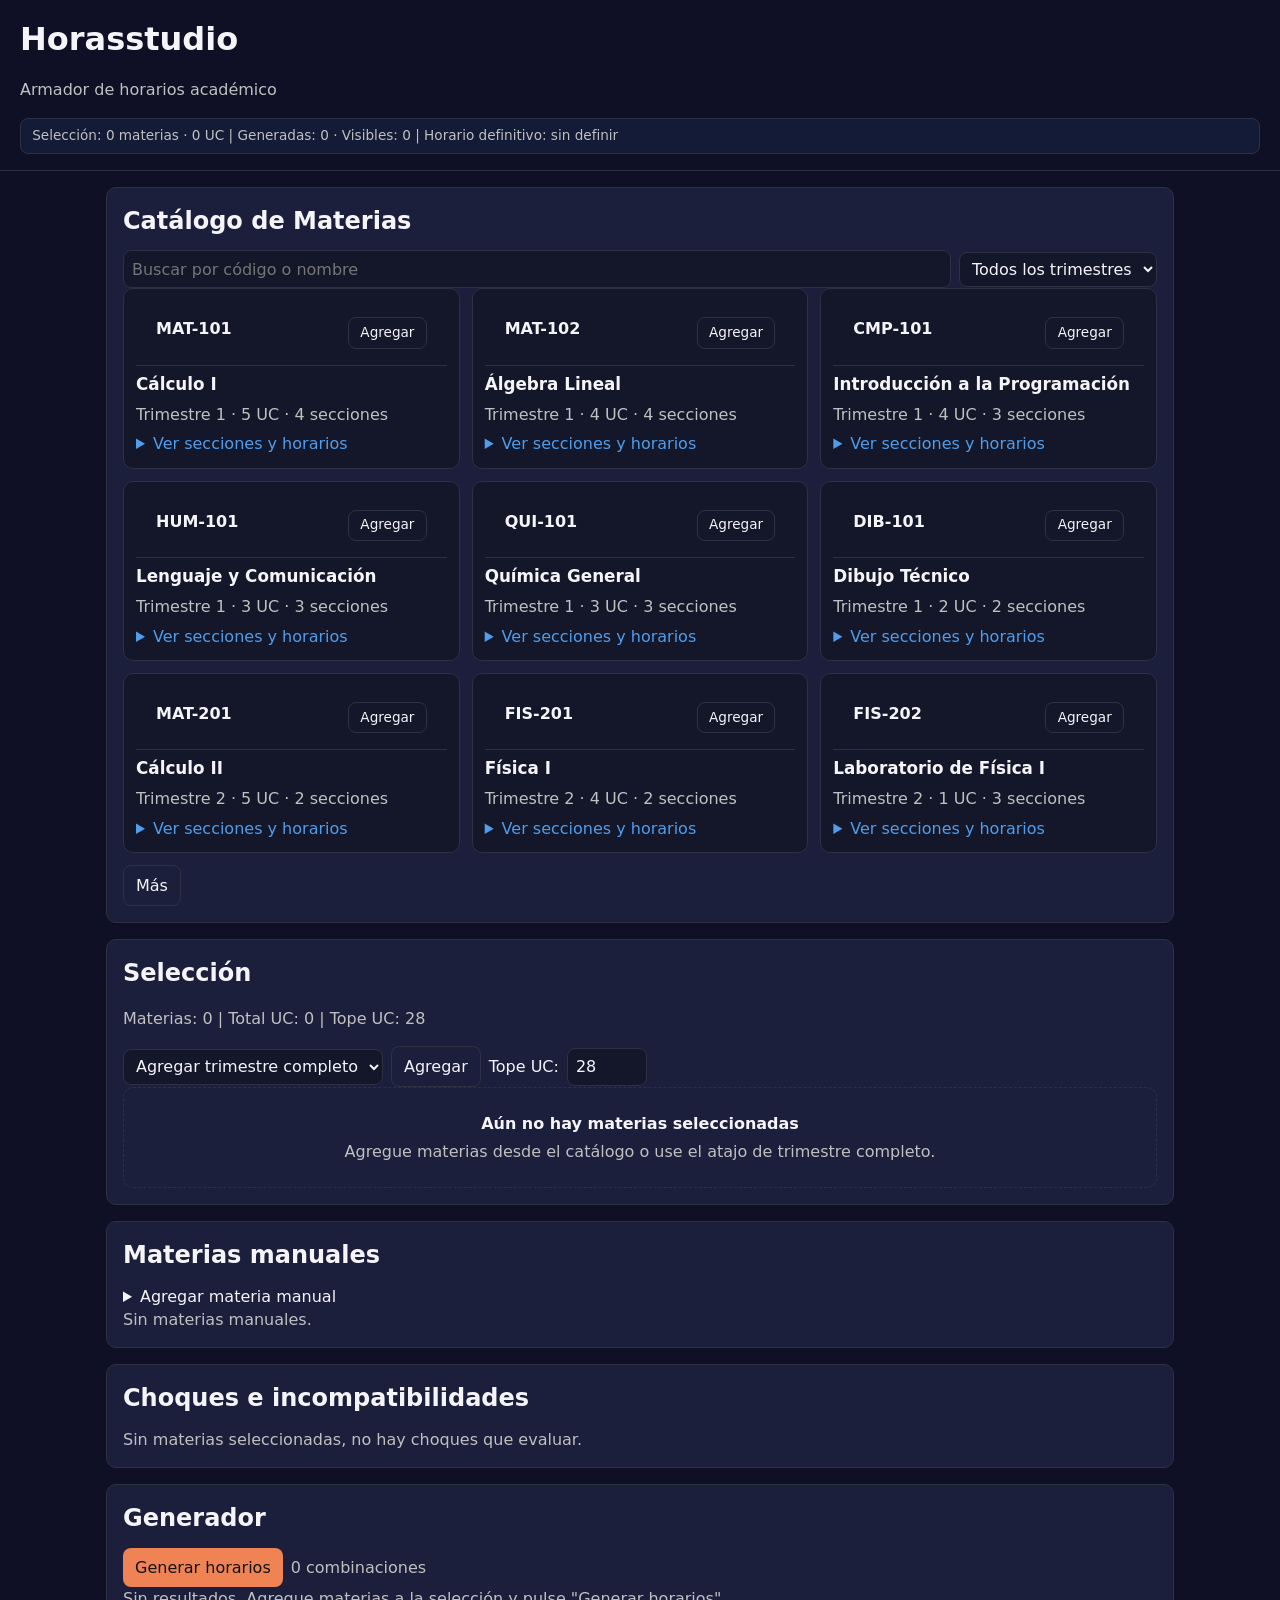
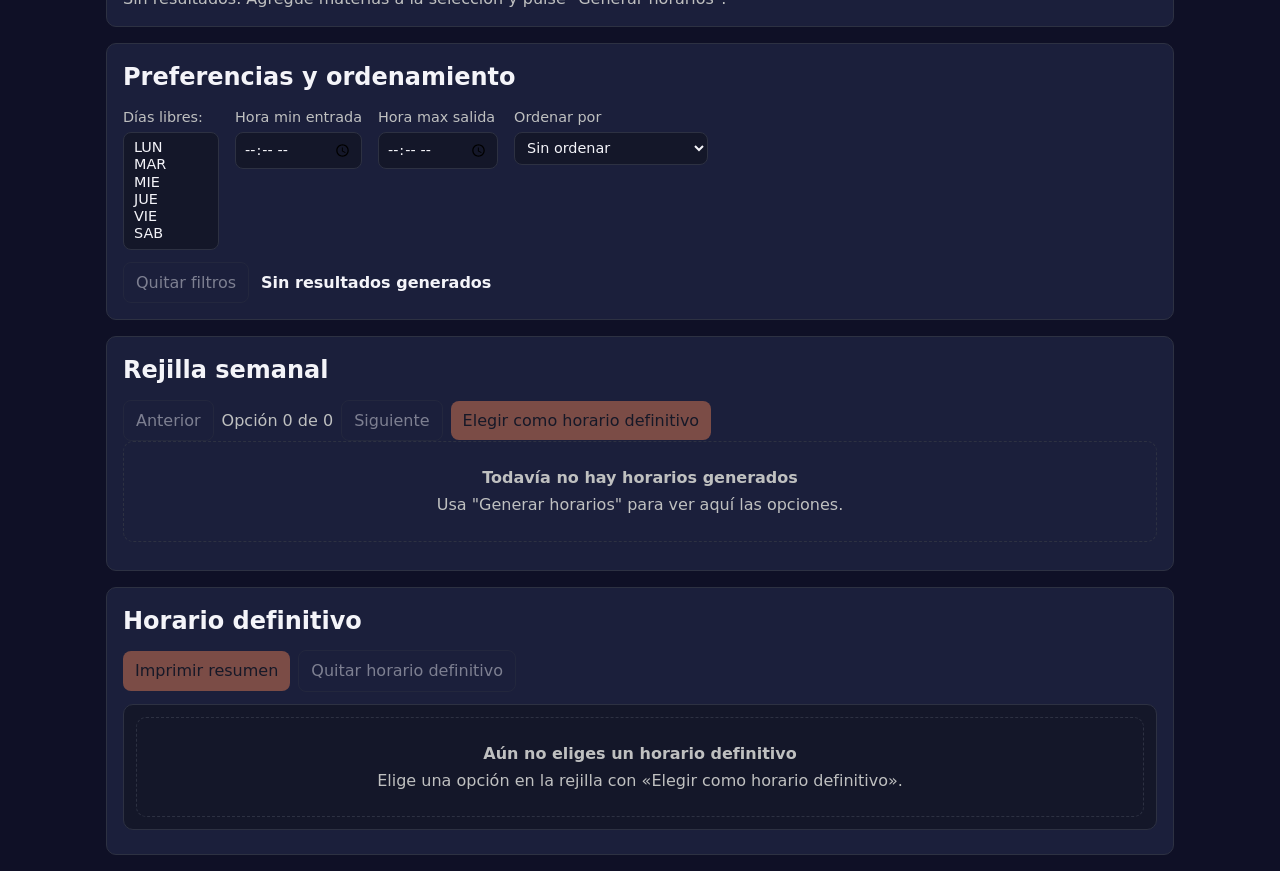
<file: index.html>
<!DOCTYPE html>
<html lang="es">
<head>
  <meta charset="UTF-8">
  <meta name="viewport" content="width=device-width, initial-scale=1.0">
  <title>Horasstudio - Armador de Horarios</title>
  <meta name="description" content="Armador de horarios académicos: elige materias, genera combinaciones sin choques, ordénalas y guarda tu horario definitivo.">
  <link rel="stylesheet" href="css/tokens.css">
  <link rel="stylesheet" href="css/styles.css">
  <link rel="stylesheet" href="css/print.css" media="print">
</head>
<body>
  <noscript>
    <p class="muted">Horasstudio necesita JavaScript para funcionar. Actívalo en tu navegador y recarga la página.</p>
  </noscript>
  <header>
    <h1>Horasstudio</h1>
    <p class="muted">Armador de horarios académico</p>
  </header>
  <main>
    <section id="sec-catalogo">
      <h2>Catálogo de Materias</h2>
      <div class="flex">
        <input id="busqueda" type="search" placeholder="Buscar por código o nombre" aria-label="Buscar materia por código o nombre">
        <select id="filtro-trimestre" aria-label="Filtrar catálogo por trimestre">
          <option value="">Todos los trimestres</option>
          <option value="1">Trimestre 1</option>
          <option value="2">Trimestre 2</option>
          <option value="3">Trimestre 3</option>
          <option value="4">Trimestre 4</option>
          <option value="5">Trimestre 5</option>
        </select>
      </div>
      <div id="catalogo-lista" class="grid"></div>
      <button id="btn-catalogo-mas" type="button" class="secondary" hidden>Más</button>
    </section>

    <section id="sec-seleccion">
      <h2>Selección</h2>
      <p class="muted">Materias: <span id="sel-cant">0</span> | Total UC: <span id="sel-uc">0</span> | Tope UC: <span id="sel-tope">28</span></p>
      <div class="flex">
        <select id="sel-trim-completo" aria-label="Trimestre para agregar completo">
          <option value="">Agregar trimestre completo</option>
          <option value="1">Trimestre 1</option>
          <option value="2">Trimestre 2</option>
          <option value="3">Trimestre 3</option>
          <option value="4">Trimestre 4</option>
          <option value="5">Trimestre 5</option>
        </select>
        <button id="btn-agregar-trim" class="secondary">Agregar</button>
        <label class="flex"><span>Tope UC:</span><input id="tope-uc" type="number" min="1" step="1"></label>
      </div>
      <div id="sel-lista" class="grid"></div>
      <div id="sel-msg" class="muted" role="status"></div>
    </section>

    <section id="sec-manuales">
      <h2>Materias manuales</h2>
      <details>
        <summary>Agregar materia manual</summary>
        <form id="form-manual" novalidate>
          <div class="grid" style="grid-template-columns: repeat(auto-fit,minmax(220px,1fr));">
            <label>Código<input name="codigo" required></label>
            <label>Nombre<input name="nombre" required></label>
            <label>Trimestre<select name="trimestre" required>
              <option value="">--</option><option value="1">1</option><option value="2">2</option><option value="3">3</option><option value="4">4</option><option value="5">5</option>
            </select></label>
            <label>UC<input name="uc" type="number" min="1" max="5" step="1" required></label>
          </div>
          <h3>Secciones</h3>
          <div id="form-secciones" class="grid"></div>
          <div class="flex">
            <button type="button" id="btn-add-seccion" class="secondary">Agregar sección</button>
            <button type="submit">Guardar materia manual</button>
            <span id="form-manual-msg" class="muted" role="status"></span>
          </div>
        </form>
      </details>
      <div id="manuales-lista" class="grid"></div>
    </section>

    <section id="sec-choques">
      <h2>Choques e incompatibilidades</h2>
      <div id="choques-info" class="muted" aria-live="polite"></div>
    </section>

    <section id="sec-generador">
      <h2>Generador</h2>
      <div class="flex">
        <button id="btn-generar">Generar horarios</button>
        <span class="muted" id="gen-total" aria-live="polite">0 combinaciones</span>
      </div>
      <div id="gen-msg" class="muted" role="status"></div>
    </section>

    <section id="sec-preferencias">
      <h2>Preferencias y ordenamiento</h2>
      <div class="flex">
        <label>Días libres:<select id="pref-dias" multiple size="6">
          <option value="LUN">LUN</option><option value="MAR">MAR</option><option value="MIE">MIE</option><option value="JUE">JUE</option><option value="VIE">VIE</option><option value="SAB">SAB</option>
        </select></label>
        <label>Hora min entrada<input id="pref-hmin" type="time"></label>
        <label>Hora max salida<input id="pref-hmax" type="time"></label>
        <label>Ordenar por<select id="pref-orden">
          <option value="">Sin ordenar</option>
          <option value="menos-dias">Menos días</option>
          <option value="menos-muertas">Menos horas muertas</option>
          <option value="salida-temprana">Salida más temprana</option>
        </select></label>
      </div>
      <div class="muted" id="pref-contador" aria-live="polite"></div>
    </section>

    <section id="sec-rejilla">
      <h2>Rejilla semanal</h2>
      <div class="flex no-print">
        <button id="rej-anterior" class="secondary">Anterior</button>
        <span class="muted" id="rej-pos" aria-live="polite">Opción 0 de 0</span>
        <button id="rej-siguiente" class="secondary">Siguiente</button>
        <button id="btn-definitivo">Elegir como horario definitivo</button>
      </div>
      <div id="rej-metricas" class="muted"></div>
      <div id="rej-grid" class="rejilla"></div>
      <div id="rej-detalle" class="card" aria-live="polite"></div>
    </section>

    <section id="sec-resumen">
      <h2>Horario definitivo</h2>
      <div class="flex no-print">
        <button id="btn-imprimir">Imprimir resumen</button>
      </div>
      <div id="res-rejilla"></div>
      <div id="res-tabla" class="card"></div>
      <div id="res-total" class="muted" aria-live="polite"></div>
    </section>
  </main>

  <script src="data/bloques.js"></script>
  <script src="data/materias.js"></script>
  <script src="js/tiempo.js"></script>
  <script src="js/datos.js"></script>
  <script src="js/catalogo.js"></script>
  <script src="js/seleccion.js"></script>
  <script src="js/formulario.js"></script>
  <script src="js/choques.js"></script>
  <script src="js/generador.js"></script>
  <script src="js/preferencias.js"></script>
  <script src="js/rejilla.js"></script>
  <script src="js/resumen.js"></script>
  <script src="js/app.js"></script>
</body>
</html>
</file>
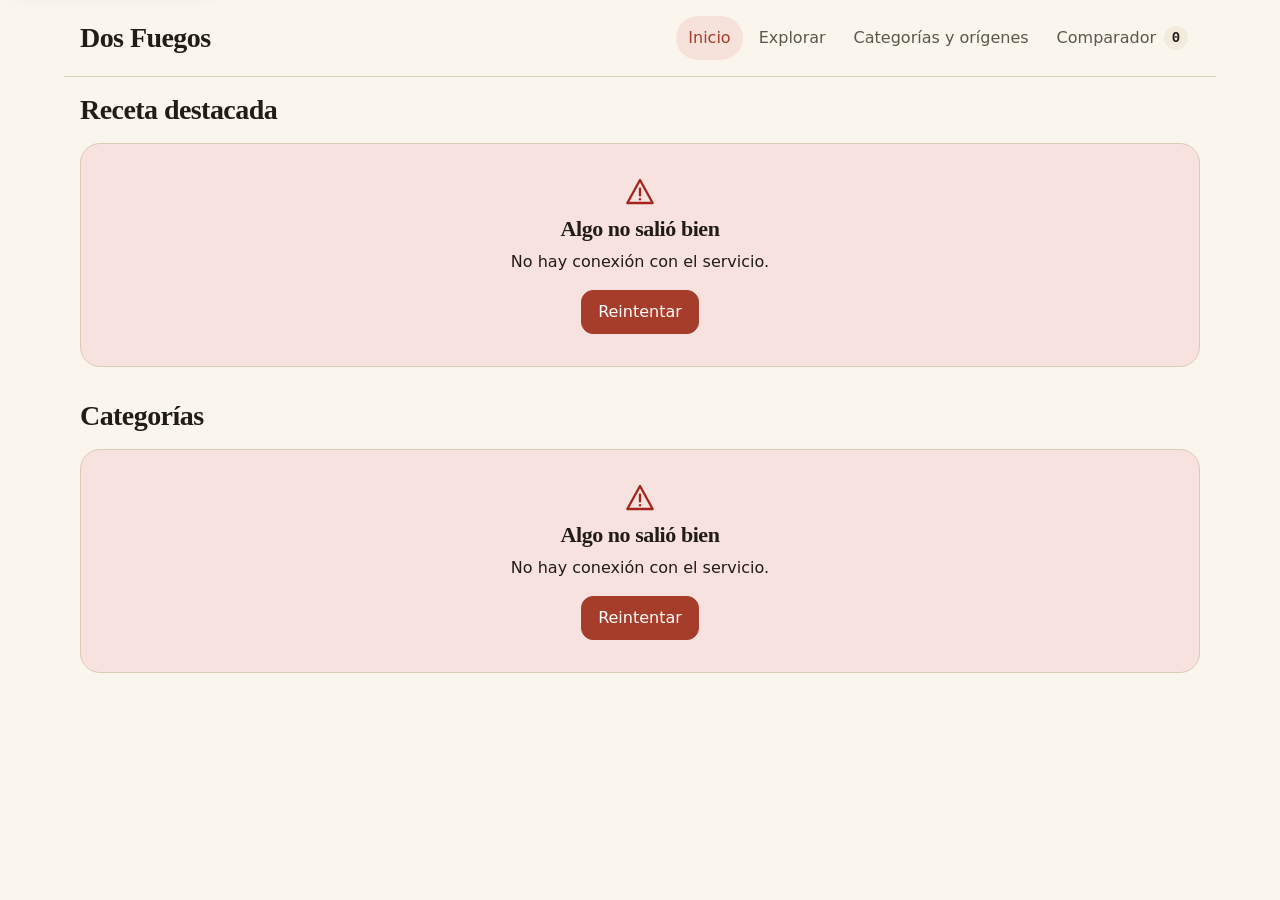
<file: proyecto2/index.html>
<!DOCTYPE html>
<html lang="es">
<head>
  <meta charset="UTF-8">
  <meta name="viewport" content="width=device-width, initial-scale=1">
  <title>Dos Fuegos</title>
  <meta name="description" content="Dos Fuegos: explora, consulta y compara recetas de TheMealDB.">
  <link rel="stylesheet" href="css/tokens.css">
  <link rel="stylesheet" href="css/styles.css">
</head>
<body>
  <a class="saltar-contenido" href="#vista">Saltar al contenido</a>

  <header>
    <h1>Dos Fuegos</h1>
    <nav id="barra-navegacion" aria-label="Navegación principal"></nav>
  </header>

  <main id="vista" tabindex="-1"></main>

  <div id="anuncios" class="solo-lectores" role="status" aria-live="polite"></div>

  <noscript>Dos Fuegos necesita JavaScript para funcionar. Actívalo en tu navegador e inténtalo de nuevo.</noscript>

  <!-- Servicios -->
  <script src="js/api.js"></script>
  <script src="js/cache.js"></script>
  <script src="js/recetas.js"></script>
  <script src="js/comparacion.js"></script>

  <!-- Componentes -->
  <script src="js/EstadoCarga.js"></script>
  <script src="js/TarjetaReceta.js"></script>
  <script src="js/Paginador.js"></script>
  <script src="js/ListadoRecetas.js"></script>
  <script src="js/BarraNavegacion.js"></script>
  <script src="js/FormularioBusqueda.js"></script>
  <script src="js/ListaIngredientes.js"></script>
  <script src="js/PasosPreparacion.js"></script>
  <script src="js/PanelComparador.js"></script>
  <script src="js/TablaComparacion.js"></script>

  <!-- Vistas -->
  <script src="js/VistaInicio.js"></script>
  <script src="js/VistaExplorar.js"></script>
  <script src="js/VistaCategoriasOrigenes.js"></script>
  <script src="js/VistaDetalle.js"></script>
  <script src="js/VistaComparador.js"></script>

  <!-- Punto de entrada -->
  <script src="js/app.js"></script>
</body>
</html>
</file>
<file: css/tokens.css>
:root {
  /* Colores base */
  --negro:         #111111;
  --blanco:        #ffffff;
  --azul-noche:    #0f1026;
  --azul-oscuro:   #1b1f3b;
  --azul-profundo: #141729;
  --gris-oscuro:   #2d3142;
  --gris-claro:    #bfc0c0;
  --blanco-hueso:  #f4f4f9;

  /* Colores de acento y estados */
  --naranja:       #ef8354;
  --azul:          #4f9deb;
  --verde:         #3fb984;
  --verde-oscuro:  #3f6f63;
  --rojo:          #d64545;

  /* Colores de las materias (rejilla.js usa var(--materia-N)) */
  --materia-1:     #0d906d;
  --materia-2:     #3d57a9;
  --materia-3:     #cd633c;
  --materia-4:     #d5ab3a;
  --materia-5:     #9d4576;
  --materia-6:     #2ba9c2;
  --materia-7:     #306324;
  --materia-8:     #b28fdb;

  /* Escala de la rejilla: pixeles por minuto */
  --rej-px-minuto: 1.4px;
}
</file>
<file: css/styles.css>
/* General */
* {
  box-sizing: border-box;
}

body {
  margin: 0;
  background: var(--azul-noche);
  color: var(--blanco-hueso);
  font-family: system-ui, Roboto, Helvetica, Arial, sans-serif;
  line-height: 1.45;
}

header {
  padding: 1rem 1.25rem;
  border-bottom: 1px solid var(--gris-oscuro);
}

main {
  display: grid;
  gap: 1rem;
  max-width: 1100px;
  margin: 0 auto;
  padding: 1rem;
}

section {
  background: var(--azul-oscuro);
  border: 1px solid var(--gris-oscuro);
  border-radius: 10px;
  padding: 1rem;
}

h1, h2, h3 {
  margin: 0 0 0.75rem 0;
}

button, input, select, textarea {
  font: inherit;
}

button {
  background: var(--naranja);
  color: var(--negro);
  border: none;
  border-radius: 8px;
  padding: 0.5rem 0.75rem;
  cursor: pointer;
}

button.secondary {
  background: transparent;
  color: var(--blanco-hueso);
  border: 1px solid var(--gris-oscuro);
}

button:hover:not(:disabled) {
  filter: brightness(1.1);
}

button.secondary:hover:not(:disabled) {
  border-color: var(--azul);
  background: rgba(79, 157, 235, 0.15);
}

button:disabled {
  opacity: 0.45;
  cursor: not-allowed;
}

input, select, textarea {
  background: var(--azul-profundo);
  color: var(--blanco-hueso);
  border: 1px solid var(--gris-oscuro);
  border-radius: 8px;
  padding: 0.4rem 0.5rem;
}

input:hover, select:hover {
  border-color: var(--azul);
}

button:focus-visible, input:focus-visible, select:focus-visible, summary:focus-visible {
  outline: 2px solid var(--azul);
  outline-offset: 2px;
}

.muted {
  color: var(--gris-claro);
}

.error {
  color: var(--rojo);
}

.ok {
  color: var(--verde);
}

.grid {
  display: grid;
  gap: 0.75rem;
}

.flex {
  display: flex;
  flex-wrap: wrap;
  align-items: center;
  gap: 0.5rem;
}

.card {
  background: var(--azul-profundo);
  border: 1px solid var(--gris-oscuro);
  border-radius: 10px;
  padding: 0.75rem;
}

.estado-vacio {
  grid-column: 1 / -1;
  text-align: center;
  padding: 1.5rem 1rem;
  border: 1px dashed var(--gris-oscuro);
  border-radius: 10px;
}

.estado-vacio p {
  margin: 0.25rem 0 0;
}

.etiqueta {
  display: inline-block;
  margin-left: 0.4rem;
  padding: 0.05rem 0.5rem;
  border: 1px solid var(--gris-oscuro);
  border-radius: 999px;
  color: var(--gris-claro);
  font-size: 0.75rem;
}

.etiqueta-manual {
  border-color: var(--naranja);
  color: var(--naranja);
}

.etiqueta-activa {
  background: var(--verde-oscuro);
  border-color: var(--verde-oscuro);
  color: var(--blanco);
}

.etiqueta-excluida {
  border-style: dashed;
}

/* Catálogo */
#busqueda {
  flex: 1 1 240px;
}

#catalogo-lista {
  grid-template-columns: repeat(auto-fill, minmax(280px, 1fr));
  align-items: start;
}

#btn-catalogo-mas {
  margin-top: 0.75rem;
}

.cat-card, .sel-card {
  display: grid;
  gap: 0.4rem;
}

.cat-card:hover, .sel-card:hover {
  border-color: var(--azul);
}

.cat-card.seleccionada {
  border-color: var(--verde-oscuro);
  box-shadow: inset 3px 0 0 var(--verde-oscuro);
}

.cat-cabecera, .sel-card-cabecera {
  display: flex;
  justify-content: space-between;
  align-items: flex-start;
  gap: 0.5rem;
}

.cat-nombre {
  margin: 0;
  font-size: 1.05rem;
}

.cat-detalle summary {
  cursor: pointer;
  color: var(--azul);
}

.cat-detalle summary:hover {
  text-decoration: underline;
}

.cat-secciones, .sel-secciones, .sel-sesiones {
  display: grid;
  gap: 0.5rem;
  margin: 0;
  padding: 0;
  list-style: none;
}

.cat-secciones {
  margin-top: 0.5rem;
}

.cat-seccion {
  padding: 0.4rem 0.5rem;
  border: 1px solid var(--gris-oscuro);
  border-radius: 8px;
}

/* Selección */
#sel-lista {
  grid-template-columns: repeat(auto-fill, minmax(340px, 1fr));
  align-items: start;
}

#tope-uc {
  width: 5rem;
}

.btn-sel {
  background: transparent;
  color: var(--blanco-hueso);
  border: 1px solid var(--gris-oscuro);
  padding: 0.3rem 0.7rem;
  font-size: 0.85rem;
}

.btn-sel:hover:not(:disabled) {
  border-color: var(--azul);
  background: rgba(79, 157, 235, 0.15);
  filter: none;
}

.btn-sel.activo {
  background: var(--verde-oscuro);
  border-color: var(--verde-oscuro);
  color: var(--blanco);
}

.btn-sel.peligro:hover:not(:disabled) {
  border-color: var(--rojo);
  background: rgba(214, 69, 69, 0.15);
}

.sel-sesiones {
  gap: 0.1rem;
  color: var(--gris-claro);
  font-size: 0.85rem;
}

.sel-seccion {
  display: flex;
  justify-content: space-between;
  gap: 0.5rem;
  padding: 0.5rem;
  border: 1px solid var(--gris-oscuro);
  border-radius: 8px;
}

.sel-seccion.fijada {
  border-color: var(--verde-oscuro);
  background: rgba(63, 111, 99, 0.25);
}

.sel-seccion.excluida {
  border-style: dashed;
  opacity: 0.65;
}

.sel-seccion.excluida strong {
  text-decoration: line-through;
}

.sel-seccion-acciones {
  display: flex;
  flex-direction: column;
  gap: 0.3rem;
}

.sel-pista {
  margin: 0;
  font-size: 0.9rem;
}

.sel-cambiar {
  justify-self: start;
}

.sel-msg, .res-mensaje {
  margin-top: 0.75rem;
  padding: 0.5rem 0.75rem;
  border: 1px solid var(--gris-oscuro);
  border-radius: 8px;
}

.sel-msg:empty, .res-mensaje:empty {
  display: none;
}

.sel-msg.error, .res-mensaje.error {
  border-color: var(--rojo);
}

.sel-msg.ok, .res-mensaje.ok {
  border-color: var(--verde);
}

/* Materias manuales */
.err {
  display: block;
  margin-top: 0.2rem;
  font-size: 0.78rem;
}

.form-manual-error {
  color: var(--rojo);
}

#form-manual [aria-invalid="true"] {
  border-color: var(--rojo);
}

#manuales-lista .card {
  display: grid;
  gap: 0.35rem;
}

/* Generador */
.estado-panel {
  margin-top: 0.6rem;
  padding: 0.45rem 0.7rem;
  border: 1px solid var(--gris-oscuro);
  border-radius: 8px;
  background: rgba(79, 157, 235, 0.08);
  color: var(--gris-claro);
  font-size: 0.85rem;
  overflow-wrap: anywhere;
}

/* Preferencias */
#sec-preferencias {
  min-width: 0;
}

#sec-preferencias .flex {
  align-items: flex-start;
  gap: 0.75rem 1rem;
}

#sec-preferencias label {
  display: flex;
  flex-direction: column;
  gap: 0.25rem;
  color: var(--gris-claro);
  font-size: 0.9rem;
}

#pref-dias {
  min-width: 6rem;
}

#pref-limpiar {
  margin-top: 0.75rem;
}

#pref-contador {
  display: inline-block;
  margin: 0.75rem 0 0 0.75rem;
  color: var(--blanco-hueso);
  font-weight: 600;
}

#pref-mensaje {
  margin-top: 0.5rem;
  padding: 0.5rem 0.75rem;
  border: 1px solid var(--rojo);
  border-radius: 8px;
}

#pref-mensaje:empty {
  display: none;
}

#sec-preferencias [aria-invalid="true"] {
  border-color: var(--rojo);
}

/* Rejilla semanal */
#sec-rejilla, #sec-resumen {
  min-width: 0;
}

.rej-metrica {
  display: inline-flex;
  flex-direction: column;
  margin: 0.5rem 1.25rem 0.5rem 0;
}

.rej-metrica-titulo {
  color: var(--gris-claro);
  font-size: 0.8rem;
}

.rej-metrica strong {
  color: var(--blanco-hueso);
  font-size: 1.05rem;
}

.rej-scroll {
  overflow-x: auto;
  overflow-y: hidden;
  border: 1px solid var(--gris-oscuro);
  border-radius: 10px;
}

/* Aparece con animación al cambiar de resultado */
.rejilla-grid {
  display: grid;
  min-width: 48rem;
  background: var(--azul-oscuro);
  animation: aparecer 0.3s ease;
}

@keyframes aparecer {
  from {
    opacity: 0;
  }

  to {
    opacity: 1;
  }
}

.rej-dia {
  padding: 0.4rem 0.25rem;
  border-bottom: 1px solid var(--gris-oscuro);
  background: var(--azul-oscuro);
  text-align: center;
  font-weight: 600;
}

.rej-esquina {
  position: sticky;
  left: 0;
  z-index: 2;
  border-bottom: 1px solid var(--gris-oscuro);
  background: var(--azul-oscuro);
}

.rej-hora {
  position: sticky;
  left: 0;
  z-index: 2;
  align-self: start;
  padding: 2px 0.4rem 0;
  background: var(--azul-oscuro);
  color: var(--gris-claro);
  font-size: 0.75rem;
  line-height: 1;
  text-align: right;
}

.rej-hora.final {
  align-self: end;
  padding-top: 0;
}

.rej-guia {
  border-top: 1px solid var(--gris-oscuro);
  pointer-events: none;
}

.rej-sesion {
  display: flex;
  flex-direction: column;
  gap: 0.1rem;
  z-index: 1;
  margin: 1px 2px;
  padding: 0.25rem 0.4rem;
  overflow: hidden;
  border: 1px solid var(--gris-oscuro);
  border-left: 4px solid var(--rej-color);
  border-radius: 6px;
  background: var(--azul-profundo);
  color: var(--blanco-hueso);
  font-size: 0.78rem;
  line-height: 1.2;
  text-align: left;
}

.rej-sesion span {
  color: var(--gris-claro);
}

button.rej-sesion:hover {
  border-color: var(--azul);
  border-left-color: var(--rej-color);
  filter: none;
}

.rej-sesion.activa {
  border-color: var(--blanco-hueso);
  border-left-color: var(--rej-color);
  box-shadow: 0 0 0 2px var(--azul);
}

/* Detalle: abre y cierra con transición */
#rej-detalle {
  margin-top: 0.75rem;
  max-height: 0;
  padding-top: 0;
  padding-bottom: 0;
  border-width: 0;
  overflow: hidden;
  opacity: 0;
  transition: max-height 0.25s ease, opacity 0.25s ease, padding 0.25s ease;
}

#rej-detalle.abierto {
  max-height: 30rem;
  padding-top: 0.75rem;
  padding-bottom: 0.75rem;
  border-width: 1px;
  opacity: 1;
}

/* Sin animaciones si el sistema lo pide */
@media (prefers-reduced-motion: reduce) {
  .rejilla-grid {
    animation: none;
  }

  #rej-detalle {
    transition: none;
  }
}

#rej-detalle h3 {
  font-size: 1.05rem;
}

.rej-detalle-datos {
  display: grid;
  grid-template-columns: max-content 1fr;
  gap: 0.2rem 0.75rem;
  margin: 0 0 0.75rem;
}

.rej-detalle-datos dt {
  color: var(--gris-claro);
}

.rej-detalle-datos dd {
  margin: 0;
}

#btn-definitivo.activo {
  background: transparent;
  color: var(--verde);
  border: 1px solid var(--verde);
  opacity: 1;
  cursor: default;
}

/* Horario definitivo */
#sec-resumen h2:focus {
  outline: none;
}

#sec-resumen h2:focus-visible {
  outline: 2px solid var(--azul);
  outline-offset: 4px;
}

#btn-quitar-definitivo:hover:not(:disabled) {
  border-color: var(--rojo);
  background: rgba(214, 69, 69, 0.15);
}

#res-rejilla {
  margin-top: 0.75rem;
}

#res-tabla {
  margin-top: 0.75rem;
  overflow-x: auto;
}

#res-total {
  margin-top: 0.5rem;
  font-weight: 600;
}

.res-tabla {
  width: 100%;
  border-collapse: collapse;
  font-size: 0.9rem;
}

.res-tabla caption {
  padding-bottom: 0.5rem;
  color: var(--gris-claro);
  text-align: left;
}

.res-tabla th, .res-tabla td {
  padding: 0.45rem 0.6rem;
  border-bottom: 1px solid var(--gris-oscuro);
  text-align: left;
  vertical-align: top;
}

.res-tabla thead th {
  color: var(--gris-claro);
  font-size: 0.8rem;
}

.res-tabla tbody tr:hover {
  background: rgba(79, 157, 235, 0.1);
}

.res-tabla tfoot th, .res-tabla tfoot td {
  border-top: 1px solid var(--gris-oscuro);
  border-bottom: none;
  font-weight: 700;
}

.res-tabla .res-num {
  text-align: right;
  white-space: nowrap;
}

.res-codigo {
  white-space: nowrap;
}

.res-lista {
  margin: 0;
  padding: 0;
  list-style: none;
}

.res-muestra {
  display: inline-block;
  width: 0.9rem;
  height: 0.9rem;
  margin-right: 0.5rem;
  vertical-align: -0.1rem;
  border-radius: 3px;
  background: var(--rej-color);
}

/* Pantallas pequeñas */
@media (max-width: 480px) {
  #catalogo-lista,
  #sel-lista {
    grid-template-columns: 1fr;
  }

  #sec-preferencias .flex > label {
    flex: 1 1 100%;
  }

  #pref-dias,
  #sec-preferencias input,
  #sec-preferencias select {
    width: 100%;
  }

  .estado-panel {
    font-size: 0.78rem;
  }
}
</file>
<file: css/print.css>
@page {
  size: A4 landscape;
  margin: 10mm;
}

@media print {
  /* Página */
  * {
    box-shadow: none !important;
    animation: none !important;
    transition: none !important;
  }

  html, body {
    background: var(--blanco);
    color: var(--negro);
    font-size: 10pt;
  }

  /* Ocultar controles y secciones que no van en papel */
  header p, nav, .no-print, button, main > section:not(#sec-resumen) {
    display: none !important;
  }

  header {
    padding: 0 0 4mm;
    border: none;
  }

  header h1 {
    margin: 0;
    font-size: 16pt;
    color: var(--negro);
  }

  main {
    display: block;
    max-width: 100%;
    padding: 0;
  }

  #sec-resumen {
    display: block;
    padding: 0;
    border: none;
    background: var(--blanco);
  }

  #sec-resumen h2 {
    font-size: 13pt;
    color: var(--negro);
  }

  .muted, #res-total {
    color: var(--negro);
  }

  #res-total {
    margin-top: 2mm;
  }

  /* Rejilla */
  .rejilla-grid {
    --rej-px-minuto: 0.7px;
    min-width: 0;
    background: var(--blanco);
  }

  .rej-scroll {
    overflow: visible;
    border: none;
    border-radius: 0;
  }

  .rej-dia, .rej-esquina, .rej-hora {
    position: static;
    background: var(--blanco);
    color: var(--negro);
    border-color: var(--negro);
  }

  .rej-guia {
    border-top: 1px solid var(--gris-claro);
  }

  .rej-sesion {
    padding: 0.5mm 1mm;
    border: 1px solid var(--negro);
    border-left: 4px solid var(--negro);
    border-radius: 0;
    background: var(--blanco);
    color: var(--negro);
    font-size: 7pt;
    line-height: 1.1;
  }

  .rej-sesion span {
    color: var(--negro);
  }

  /* Trama de borde por slot: sobrevive a la escala de grises */
  [data-slot="1"] {
    border-left: 4px solid var(--negro) !important;
  }

  [data-slot="2"] {
    border-left: 4px dashed var(--negro) !important;
  }

  [data-slot="3"] {
    border-left: 4px dotted var(--negro) !important;
  }

  [data-slot="4"] {
    border-left: 4px double var(--negro) !important;
  }

  [data-slot="5"] {
    border-left: 8px solid var(--negro) !important;
  }

  [data-slot="6"] {
    border-left: 8px dashed var(--negro) !important;
  }

  [data-slot="7"] {
    border-left: 8px dotted var(--negro) !important;
  }

  [data-slot="8"] {
    border-left: 8px double var(--negro) !important;
  }

  /* Tabla */
  #res-tabla {
    break-before: page;
    margin-top: 0;
    padding: 0;
    border: none;
    background: var(--blanco);
    overflow: visible;
  }

  .res-tabla {
    font-size: 9pt;
  }

  .res-tabla caption {
    color: var(--negro);
    font-weight: 700;
  }

  .res-tabla th, .res-tabla td, .res-tabla thead th {
    border: 1px solid var(--negro);
    background: var(--blanco);
    color: var(--negro);
  }

  .res-tabla thead {
    display: table-header-group;
  }

  .res-tabla tr {
    break-inside: avoid;
  }

  .res-muestra {
    border: 1px solid var(--negro);
    background: var(--blanco);
  }
}
</file>
<file: proyecto2/css/tokens.css>
/* =====================================================================
   DOS FUEGOS — Identidad visual
   Issue #23 · Fase 0

   Concepto: "Dos fuegos, dos recetas, una elección". La aplicación se
   presenta como un recetario editorial de papel cálido: tipografía con
   serifas para los nombres de las recetas, interfaz sans serif y acentos
   de mercado (rojo brasa, azafrán, oliva). El comparador de dos recetas
   es el corazón de la identidad: dos fogones, dos paneles.

   Todo el color, la tipografía, el espaciado y el movimiento viven aquí.
   El resto de los CSS debe consumir estas variables, sin colores
   literales ni tamaños sueltos.

   Contrastes WCAG AA comprobados (texto normal >= 4.5:1):
     tinta/fondo ................ 15.67:1
     tinta suave/fondo ..........  6.77:1
     blanco/primario ............  6.32:1
     blanco/primario hover ......  8.37:1
     primario/fondo (enlaces) ...  5.86:1
     tinta/acento ...............  6.92:1
     blanco/éxito ...............  6.29:1
     blanco/error ...............  7.37:1
     blanco/aviso ...............  6.85:1
     blanco/info ................  6.78:1
     foco/fondo .................  5.65:1
   ===================================================================== */

:root {
  color-scheme: light;

  /* ---------- Marca y superficies ---------- */
  --color-marca:             #A63D2A; /* rojo brasa */
  --color-fondo:             #FAF6EE; /* papel cálido */
  --color-superficie:        #FFFDF8; /* tarjetas */
  --color-superficie-alt:    #F3EBDD; /* campos y filas alternas */
  --color-superficie-inversa:#211C17; /* piezas oscuras */
  --color-velo:              rgba(33, 28, 23, 0.55); /* fondo de diálogos */

  /* ---------- Texto ---------- */
  --color-tinta:             #211C17; /* texto principal */
  --color-tinta-suave:       #5E554B; /* secundario, metadatos */
  --color-tinta-inversa:     #FFFDF8; /* texto sobre fondos oscuros */
  --color-texto-deshabilitado:#857A6E;

  /* ---------- Bordes ---------- */
  --color-borde:             #D8CCB9;
  --color-borde-fuerte:      #B9A98F;
  --color-deshabilitado:     #E7DFD2;

  /* ---------- Acción principal ---------- */
  --color-primario:          #A63D2A;
  --color-primario-hover:    #8A2F20;
  --color-primario-activo:   #71251A;
  --color-primario-suave:    #F6E2DA;
  --color-sobre-primario:    #FFFFFF;

  /* ---------- Acento ---------- */
  --color-acento:            #D99A26; /* azafrán */
  --color-acento-hover:      #BF8415;
  --color-acento-suave:      #FBEFD2;
  --color-sobre-acento:      #211C17;

  /* ---------- Estados ---------- */
  --color-exito:             #2F6B4F;
  --color-exito-hover:       #255740;
  --color-exito-suave:       #E2F0E8;
  --color-error:             #A3261C;
  --color-error-hover:       #861C14;
  --color-error-suave:       #F8E2DF;
  --color-aviso:             #7A5300;
  --color-aviso-suave:       #FCEFD0;
  --color-info:              #2E5E8C;
  --color-info-suave:        #E2EEF8;
  --color-sobre-estado:      #FFFFFF;

  /* ---------- Foco visible ---------- */
  --color-foco:              #1F5FBF;
  --color-foco-anillo:       rgba(31, 95, 191, 0.35);

  /* ---------- Acentos categóricos ----------
     Se usan como puntos, bordes o iconos sobre fondo claro; el texto de
     las etiquetas sigue siendo --color-tinta para no depender del tono. */
  --color-cat-1:             #A63D2A;
  --color-cat-2:             #2F6B4F;
  --color-cat-3:             #2E5E8C;
  --color-cat-4:             #7B4B8A;
  --color-cat-5:             #8A5A00;
  --color-cat-6:             #3F6F63;
  --color-cat-7:             #8C3B5E;
  --color-cat-8:             #4A5A2A;

  /* ---------- Tipografía ----------
     Sin fuentes externas: la aplicación funciona igual sin conexión y no
     depende de kits ni CDN. La serif del sistema aporta el tono editorial;
     la sans resuelve la interfaz y la mono los datos numéricos. */
  --fuente-titulo: "Iowan Old Style", "Palatino Linotype", Palatino,
                   Georgia, "Times New Roman", serif;
  --fuente-texto:  system-ui, -apple-system, "Segoe UI", Roboto,
                   "Helvetica Neue", Arial, sans-serif;
  --fuente-mono:   ui-monospace, "Cascadia Mono", "SFMono-Regular",
                   Consolas, "Liberation Mono", monospace;

  /* Escala de tamaños */
  --texto-xs:      0.75rem;   /* 12 px · metadatos mínimos */
  --texto-sm:      0.875rem;  /* 14 px · ayudas y etiquetas */
  --texto-base:    1rem;      /* 16 px · cuerpo */
  --texto-lg:      1.125rem;  /* 18 px · cuerpo destacado */
  --texto-xl:      1.375rem;  /* 22 px · subtítulos */
  --texto-2xl:     1.75rem;   /* 28 px · título de vista */
  --texto-3xl:     2.5rem;    /* 40 px · título de sección grande */
  --texto-display: clamp(2.75rem, 6vw, 4rem); /* portada */

  /* Interlineado */
  --linea-apretada: 1.1;
  --linea-titulo:   1.2;
  --linea-normal:   1.5;
  --linea-amplia:   1.65;

  /* Pesos */
  --peso-normal:   400;
  --peso-medio:    500;
  --peso-semi:     600;
  --peso-negrita:  700;

  /* Tracking */
  --tracking-titulo: -0.02em;
  --tracking-etiqueta: 0.08em;

  /* ---------- Espaciado (base 4 px) ---------- */
  --espacio-1: 0.25rem;  /*  4 px */
  --espacio-2: 0.5rem;   /*  8 px */
  --espacio-3: 0.75rem;  /* 12 px */
  --espacio-4: 1rem;     /* 16 px */
  --espacio-5: 1.5rem;   /* 24 px */
  --espacio-6: 2rem;     /* 32 px */
  --espacio-7: 3rem;     /* 48 px */
  --espacio-8: 4rem;     /* 64 px */
  --espacio-9: 6rem;     /* 96 px */

  /* ---------- Radios ---------- */
  --radio-sm:   0.375rem;
  --radio-md:   0.75rem;
  --radio-lg:   1.25rem;
  --radio-pill: 999px;

  /* ---------- Bordes ---------- */
  --borde-fino:   1px solid var(--color-borde);
  --borde-fuerte: 1px solid var(--color-borde-fuerte);
  --borde-foco:   2px solid var(--color-foco);

  /* ---------- Sombras ---------- */
  --sombra-xs: 0 1px 2px rgba(33, 28, 23, 0.08);
  --sombra-sm: 0 2px 8px rgba(33, 28, 23, 0.10);
  --sombra-md: 0 8px 24px rgba(33, 28, 23, 0.12);
  --sombra-lg: 0 18px 48px rgba(33, 28, 23, 0.18);

  /* ---------- Layout ---------- */
  --ancho-contenido: 72rem;  /* 1152 px */
  --ancho-lectura:   68ch;
  --ancho-formulario: 42rem;
  --altura-minima-control: 2.75rem; /* 44 px de área táctil */

  /* ---------- Iconografía ----------
     SVG propios, trazo de 1.75, extremos redondeados y currentColor.
     Tamaño base 24 px; el área táctil mínima es de 44 px. */
  --icono-sm:     1rem;
  --icono-md:     1.25rem;
  --icono-lg:     1.5rem;
  --icono-xl:     2rem;
  --icono-trazo:  1.75;
  --area-tactil:  2.75rem;

  /* ---------- Movimiento ---------- */
  --duracion-rapida: 120ms;
  --duracion-normal: 200ms;
  --duracion-lenta:  320ms;
  --curva-estandar:  cubic-bezier(0.2, 0.8, 0.2, 1);
  --curva-salida:    cubic-bezier(0.4, 0, 1, 1);

  /* ---------- Capas ---------- */
  --z-base:       0;
  --z-superpuesto: 10;
  --z-cabecera:   20;
  --z-modal:      40;
  --z-aviso:      50;
}

/* Respeta la preferencia del sistema de reducir movimiento. */
@media (prefers-reduced-motion: reduce) {
  :root {
    --duracion-rapida: 0ms;
    --duracion-normal: 0ms;
    --duracion-lenta: 0ms;
  }
}
</file>
<file: proyecto2/css/styles.css>
/* =====================================================================
   DOS FUEGOS — Estilos base de controles e interacción
   Issue #34 · Fase 2 · Andrés

   Reglas de la casa:
   - Ningún color literal: todo sale de css/tokens.css.
   - Espaciado, tipografía, radios, sombras y movimiento, también.
   - Los datos de la API nunca se estilizan por contenido, solo por clase.

   SECCIONES (agregar lo específico al final de la sección que toque,
   para reducir conflictos de merge):
     1. Reset y base
     2. Estructura de la página
     3. Controles
        3.1 Botones
        3.2 Campos
        3.3 Pestañas
        3.4 Tarjetas
        3.5 Avisos
     4. Estados de carga (EstadoCarga)
        4.1 Esqueletos
        4.2 Vacíos
        4.3 Errores y avisos
     5. Componentes de Andrés
        5.1 ListaIngredientes
        5.2 PasosPreparacion
        5.3 PanelComparador
        5.4 TablaComparacion
        5.5 VistaDetalle
        5.6 VistaComparador
     6. Utilidades
     7. Responsive y movimiento reducido
     8. Componentes de Sebastián (al final del archivo)
        8.1 BarraNavegacion
        8.2 TarjetaReceta
        8.3 Paginador
        8.4 FormularioBusqueda
        8.5 ListadoRecetas
        8.6 VistaExplorar
        8.7 VistaInicio
        8.8 VistaCategoriasOrigenes
   ===================================================================== */

/* =====================================================================
   1. RESET Y BASE
   ===================================================================== */

*,
*::before,
*::after {
  box-sizing: border-box;
}

html {
  -webkit-text-size-adjust: 100%;
  scroll-behavior: smooth;
}

body {
  margin: 0;
  min-height: 100vh;
  background: var(--color-fondo);
  color: var(--color-tinta);
  font-family: var(--fuente-texto);
  font-size: var(--texto-base);
  line-height: var(--linea-normal);
  overflow-wrap: break-word;
  -webkit-font-smoothing: antialiased;
}

h1,
h2,
h3,
h4,
h5,
h6 {
  margin: 0 0 var(--espacio-3);
  font-family: var(--fuente-titulo);
  font-weight: var(--peso-semi);
  line-height: var(--linea-titulo);
  letter-spacing: var(--tracking-titulo);
  text-wrap: balance;
}

h1 { font-size: var(--texto-3xl); }
h2 { font-size: var(--texto-2xl); }
h3 { font-size: var(--texto-xl); }
h4 { font-size: var(--texto-lg); }
h5,
h6 { font-size: var(--texto-base); }

p {
  margin: 0 0 var(--espacio-3);
  text-wrap: pretty;
}

small { font-size: var(--texto-sm); }
strong { font-weight: var(--peso-semi); }

a {
  color: var(--color-primario);
  text-underline-offset: 0.2em;
}

a:hover {
  color: var(--color-primario-hover);
}

img,
picture,
svg,
video {
  display: block;
  max-width: 100%;
}

button,
input,
select,
textarea {
  font: inherit;
  color: inherit;
}

/* El atributo hidden siempre gana, incluso si el componente fija display. */
[hidden] {
  display: none !important;
}

::selection {
  background: var(--color-acento-suave);
  color: var(--color-tinta);
}

/* Foco visible y consistente en todo lo interactivo (§5.1). */
:focus-visible {
  outline: var(--borde-foco);
  outline-offset: 2px;
}

/* =====================================================================
   2. ESTRUCTURA DE LA PÁGINA
   ===================================================================== */

.saltar-contenido {
  position: fixed;
  top: var(--espacio-3);
  left: var(--espacio-3);
  z-index: var(--z-aviso);
  padding: var(--espacio-2) var(--espacio-4);
  border-radius: var(--radio-md);
  background: var(--color-superficie);
  color: var(--color-primario);
  font-weight: var(--peso-semi);
  text-decoration: none;
  box-shadow: var(--sombra-md);
  transform: translateY(calc(-100% - var(--espacio-6)));
  transition: transform var(--duracion-rapida) var(--curva-salida);
}

.saltar-contenido:focus-visible {
  transform: translateY(0);
}

header {
  display: flex;
  flex-wrap: wrap;
  align-items: center;
  justify-content: space-between;
  gap: var(--espacio-3) var(--espacio-5);
  max-width: var(--ancho-contenido);
  margin-inline: auto;
  padding: var(--espacio-4);
  border-bottom: var(--borde-fino);
}

header h1 {
  margin: 0;
  font-size: var(--texto-2xl);
}

#barra-navegacion ul {
  display: flex;
  flex-wrap: wrap;
  align-items: center;
  gap: var(--espacio-1);
  margin: 0;
  padding: 0;
  list-style: none;
}

#barra-navegacion a,
#barra-navegacion button {
  display: inline-flex;
  align-items: center;
  gap: var(--espacio-2);
  min-height: var(--altura-minima-control);
  padding: var(--espacio-1) var(--espacio-3);
  border-color: transparent;
  border-radius: var(--radio-pill);
  background: transparent;
  color: var(--color-tinta-suave);
  font-weight: var(--peso-medio);
  text-decoration: none;
}

#barra-navegacion a:hover,
#barra-navegacion button:hover {
  background: var(--color-superficie-alt);
  color: var(--color-tinta);
}

#barra-navegacion [aria-current="page"] {
  background: var(--color-primario-suave);
  color: var(--color-primario);
}

#vista {
  max-width: var(--ancho-contenido);
  margin-inline: auto;
  padding: var(--espacio-4) var(--espacio-4) var(--espacio-8);
}

/* Ritmo vertical entre las secciones que cada vista agregue. */
#vista > * + * {
  margin-top: var(--espacio-5);
}

/* El destino del enlace «Saltar al contenido» no es un control. */
#vista:focus {
  outline: none;
}

noscript {
  display: block;
  max-width: var(--ancho-contenido);
  margin: var(--espacio-4) auto;
  padding: var(--espacio-3) var(--espacio-4);
  border-left: var(--espacio-1) solid var(--color-aviso);
  border-radius: var(--radio-sm);
  background: var(--color-aviso-suave);
  color: var(--color-tinta);
}

/* =====================================================================
   3. CONTROLES
   ===================================================================== */

/* 3.1 Botones ------------------------------------------------------- */

button,
.boton {
  display: inline-flex;
  align-items: center;
  justify-content: center;
  gap: var(--espacio-2);
  min-height: var(--altura-minima-control);
  margin: 0;
  padding: var(--espacio-2) var(--espacio-4);
  border: var(--borde-fuerte);
  border-radius: var(--radio-md);
  background: var(--color-superficie);
  color: var(--color-tinta);
  font-family: var(--fuente-texto);
  font-size: var(--texto-base);
  font-weight: var(--peso-medio);
  line-height: var(--linea-apretada);
  text-align: center;
  text-decoration: none;
  cursor: pointer;
  transition:
    background var(--duracion-rapida) var(--curva-estandar),
    border-color var(--duracion-rapida) var(--curva-estandar),
    color var(--duracion-rapida) var(--curva-estandar),
    box-shadow var(--duracion-rapida) var(--curva-estandar),
    transform var(--duracion-rapida) var(--curva-estandar);
}

button:hover,
.boton:hover {
  background: var(--color-superficie-alt);
  border-color: var(--color-tinta-suave);
  color: var(--color-tinta);
}

button:active,
.boton:active {
  transform: translateY(calc(var(--espacio-1) * 0.25));
}

button:disabled,
.boton[aria-disabled="true"] {
  border-color: var(--color-deshabilitado);
  background: var(--color-deshabilitado);
  color: var(--color-texto-deshabilitado);
  cursor: not-allowed;
}

.boton--primario {
  border-color: var(--color-primario);
  background: var(--color-primario);
  color: var(--color-sobre-primario);
}

.boton--primario:hover {
  border-color: var(--color-primario-hover);
  background: var(--color-primario-hover);
  color: var(--color-sobre-primario);
}

.boton--primario:active {
  border-color: var(--color-primario-activo);
  background: var(--color-primario-activo);
}

.boton--secundario {
  border-color: var(--color-primario);
  background: transparent;
  color: var(--color-primario);
}

.boton--secundario:hover {
  border-color: var(--color-primario-hover);
  background: var(--color-primario-suave);
  color: var(--color-primario-hover);
}

.boton--texto {
  border-color: transparent;
  background: transparent;
  color: var(--color-primario);
  padding-inline: var(--espacio-2);
}

.boton--texto:hover {
  border-color: transparent;
  background: var(--color-primario-suave);
  color: var(--color-primario-hover);
}

.boton--icono {
  width: var(--altura-minima-control);
  padding: 0;
}

.boton--bloque {
  width: 100%;
}

/* 3.2 Campos -------------------------------------------------------- */

label {
  display: inline-block;
  margin-bottom: var(--espacio-1);
  font-weight: var(--peso-medio);
}

input:not([type="checkbox"]):not([type="radio"]):not([type="range"]),
select,
textarea {
  width: 100%;
  min-height: var(--altura-minima-control);
  padding: var(--espacio-2) var(--espacio-3);
  border: var(--borde-fuerte);
  border-radius: var(--radio-md);
  background: var(--color-superficie);
  color: var(--color-tinta);
  font-family: var(--fuente-texto);
  font-size: var(--texto-base);
  line-height: var(--linea-normal);
  transition:
    border-color var(--duracion-rapida) var(--curva-estandar),
    background var(--duracion-rapida) var(--curva-estandar);
}

input:not([type="checkbox"]):not([type="radio"]):not([type="range"]):hover,
select:hover,
textarea:hover {
  border-color: var(--color-tinta-suave);
}

input:not([type="checkbox"]):not([type="radio"]):not([type="range"]):focus-visible,
select:focus-visible,
textarea:focus-visible {
  border-color: var(--color-foco);
}

input::placeholder,
textarea::placeholder {
  color: var(--color-texto-deshabilitado);
  opacity: 1;
}

input:not([type="checkbox"]):not([type="radio"]):disabled,
select:disabled,
textarea:disabled {
  border-color: var(--color-deshabilitado);
  background: var(--color-deshabilitado);
  color: var(--color-texto-deshabilitado);
  cursor: not-allowed;
}

textarea {
  min-height: calc(var(--altura-minima-control) * 2.5);
  resize: vertical;
}

input[type="checkbox"],
input[type="radio"] {
  width: var(--icono-md);
  height: var(--icono-md);
  margin: 0 var(--espacio-2) 0 0;
  accent-color: var(--color-primario);
  cursor: pointer;
  vertical-align: middle;
}

fieldset {
  margin: 0 0 var(--espacio-4);
  padding: var(--espacio-3);
  border: var(--borde-fino);
  border-radius: var(--radio-md);
}

legend {
  padding-inline: var(--espacio-2);
  font-weight: var(--peso-semi);
}

/* Agrupador opcional para etiqueta + campo + ayuda. */
.campo {
  display: grid;
  gap: var(--espacio-1);
}

.campo > label {
  margin: 0;
}

/* 3.3 Pestañas ------------------------------------------------------ */

.pestanas {
  display: flex;
  flex-wrap: wrap;
  gap: var(--espacio-1);
  margin-bottom: var(--espacio-4);
  border-bottom: var(--borde-fino);
}

.pestanas [role="tab"] {
  min-height: var(--altura-minima-control);
  padding: var(--espacio-2) var(--espacio-4);
  border: none;
  border-bottom: var(--espacio-1) solid transparent;
  border-radius: var(--radio-sm) var(--radio-sm) 0 0;
  background: transparent;
  color: var(--color-tinta-suave);
  font-weight: var(--peso-medio);
}

.pestanas [role="tab"]:hover {
  background: var(--color-superficie-alt);
  color: var(--color-tinta);
}

.pestanas [role="tab"][aria-selected="true"] {
  border-bottom-color: var(--color-primario);
  background: var(--color-superficie);
  color: var(--color-primario);
}

/* 3.4 Tarjetas ------------------------------------------------------ */

.tarjeta {
  display: flex;
  flex-direction: column;
  overflow: hidden;
  border: var(--borde-fino);
  border-radius: var(--radio-lg);
  background: var(--color-superficie);
  box-shadow: var(--sombra-xs);
  transition:
    box-shadow var(--duracion-normal) var(--curva-estandar),
    transform var(--duracion-normal) var(--curva-estandar);
}

.tarjeta:hover {
  box-shadow: var(--sombra-md);
  transform: translateY(calc(var(--espacio-1) * -0.5));
}

.tarjeta__media {
  width: 100%;
  aspect-ratio: 4 / 3;
  object-fit: cover;
}

.tarjeta__cuerpo {
  display: grid;
  gap: var(--espacio-2);
  padding: var(--espacio-4);
}

.tarjeta__titulo {
  margin: 0;
  font-size: var(--texto-lg);
}

.tarjeta__meta {
  margin: 0;
  color: var(--color-tinta-suave);
  font-size: var(--texto-sm);
}

/* 3.5 Avisos -------------------------------------------------------- */

.aviso {
  display: flex;
  align-items: flex-start;
  gap: var(--espacio-2);
  margin: 0 0 var(--espacio-3);
  padding: var(--espacio-3) var(--espacio-4);
  border-left: var(--espacio-1) solid var(--color-info);
  border-radius: var(--radio-sm);
  background: var(--color-info-suave);
  color: var(--color-tinta);
}

.aviso--exito {
  border-left-color: var(--color-exito);
  background: var(--color-exito-suave);
}

.aviso--error {
  border-left-color: var(--color-error);
  background: var(--color-error-suave);
}

.aviso--advertencia {
  border-left-color: var(--color-aviso);
  background: var(--color-aviso-suave);
}

.aviso__texto {
  margin: 0;
}

/* =====================================================================
   4. ESTADOS DE CARGA (EstadoCarga · #31)
   ===================================================================== */

.estado-carga {
  display: block;
  animation: aparecer var(--duracion-normal) var(--curva-estandar) both;
}

/* 4.1 Esqueletos ---------------------------------------------------- */

.estado-carga__esqueleto {
  display: grid;
  gap: var(--espacio-4);
}

.estado-carga__esqueleto--tarjetas {
  grid-template-columns: repeat(auto-fill, minmax(14rem, 1fr));
}

.estado-carga__esqueleto--filas {
  gap: var(--espacio-3);
}

/* Brillo de carga: recorre las barras con dos tonos de la paleta. */
.tarjeta-esqueleto__imagen,
.tarjeta-esqueleto__barra,
.detalle-esqueleto__imagen,
.detalle-esqueleto__barra,
.panel-esqueleto__imagen,
.panel-esqueleto__barra,
.fila-esqueleto__barra {
  border-radius: var(--radio-sm);
  background-color: var(--color-superficie-alt);
  background-image: linear-gradient(
    90deg,
    var(--color-superficie-alt) 0%,
    var(--color-deshabilitado) 50%,
    var(--color-superficie-alt) 100%
  );
  background-size: 200% 100%;
  animation: brillo-esqueleto calc(var(--duracion-lenta) * 4) var(--curva-estandar) infinite;
}

@keyframes brillo-esqueleto {
  from { background-position: 200% 0; }
  to   { background-position: -200% 0; }
}

.tarjeta-esqueleto__barra,
.detalle-esqueleto__barra,
.panel-esqueleto__barra,
.fila-esqueleto__barra {
  height: var(--espacio-3);
  border-radius: var(--radio-pill);
}

.tarjeta-esqueleto {
  display: grid;
  gap: var(--espacio-2);
  padding: var(--espacio-3);
  border: var(--borde-fino);
  border-radius: var(--radio-lg);
  background: var(--color-superficie);
}

.tarjeta-esqueleto__imagen {
  aspect-ratio: 4 / 3;
  border-radius: var(--radio-md);
}

.tarjeta-esqueleto__barra { width: 80%; }
.tarjeta-esqueleto__barra--ancha { width: 100%; }
.tarjeta-esqueleto__barra--corta { width: 55%; }

.detalle-esqueleto {
  display: grid;
  gap: var(--espacio-3);
  padding: var(--espacio-4);
  border: var(--borde-fino);
  border-radius: var(--radio-lg);
  background: var(--color-superficie);
}

.detalle-esqueleto__imagen {
  aspect-ratio: 4 / 3;
  border-radius: var(--radio-md);
}

.detalle-esqueleto__barra--titulo {
  width: 45%;
  height: var(--espacio-5);
}

.detalle-esqueleto__barra--corta {
  width: 60%;
}

.panel-esqueleto {
  display: grid;
  gap: var(--espacio-2);
  padding: var(--espacio-4);
  border: var(--borde-fino);
  border-radius: var(--radio-lg);
  background: var(--color-superficie);
}

.panel-esqueleto__imagen {
  aspect-ratio: 4 / 3;
  border-radius: var(--radio-md);
}

.panel-esqueleto__barra--titulo {
  width: 40%;
  height: var(--espacio-4);
}

.panel-esqueleto__barra--corta {
  width: 60%;
}

.fila-esqueleto {
  display: flex;
  align-items: center;
  gap: var(--espacio-3);
}

.fila-esqueleto__barra--ancha {
  width: 100%;
}

.fila-esqueleto__barra--icono {
  flex: none;
  width: var(--icono-lg);
  height: var(--icono-lg);
  border-radius: var(--radio-pill);
}

/* 4.2 Vacíos -------------------------------------------------------- */

.estado-vacio {
  display: grid;
  justify-items: center;
  gap: var(--espacio-2);
  padding: var(--espacio-7) var(--espacio-4);
  border: var(--borde-fino);
  border-radius: var(--radio-lg);
  background: var(--color-superficie);
  text-align: center;
}

.estado-vacio__icono {
  width: var(--icono-xl);
  height: var(--icono-xl);
  color: var(--color-tinta-suave);
}

.estado-vacio__titulo {
  margin: 0;
  font-size: var(--texto-xl);
}

.estado-vacio__texto {
  max-width: var(--ancho-lectura);
  margin: 0;
  color: var(--color-tinta-suave);
}

.estado-vacio__ayuda {
  margin: 0;
  color: var(--color-tinta-suave);
  font-size: var(--texto-sm);
}

/* Cada vacío tiene su acento: buscar, sin resultados y comparador. */
.estado-vacio--sin-criterios .estado-vacio__icono { color: var(--color-info); }
.estado-vacio--sin-resultados .estado-vacio__icono { color: var(--color-aviso); }
.estado-vacio--comparador .estado-vacio__icono { color: var(--color-primario); }

/* 4.3 Errores y avisos ---------------------------------------------- */

.estado-error {
  display: grid;
  justify-items: center;
  gap: var(--espacio-2);
  padding: var(--espacio-6) var(--espacio-4);
  border: var(--borde-fino);
  border-radius: var(--radio-lg);
  background: var(--color-error-suave);
  text-align: center;
}

.estado-error__icono {
  width: var(--icono-xl);
  height: var(--icono-xl);
  color: var(--color-error);
}

.estado-error__titulo {
  margin: 0;
  font-size: var(--texto-xl);
}

.estado-error__texto {
  max-width: var(--ancho-lectura);
  margin: 0;
}

.estado-error__detalle {
  margin: 0;
  color: var(--color-tinta-suave);
  font-family: var(--fuente-mono);
  font-size: var(--texto-sm);
}

.estado-carga__reintentar {
  margin-top: var(--espacio-2);
  border-color: var(--color-primario);
  background: var(--color-primario);
  color: var(--color-sobre-primario);
}

.estado-carga__reintentar:hover {
  border-color: var(--color-primario-hover);
  background: var(--color-primario-hover);
  color: var(--color-sobre-primario);
}

.estado-carga__reintentar:active {
  border-color: var(--color-primario-activo);
  background: var(--color-primario-activo);
}

.estado-aviso {
  display: flex;
  align-items: flex-start;
  gap: var(--espacio-2);
  padding: var(--espacio-3);
  border-left: var(--espacio-1) solid var(--color-aviso);
  border-radius: var(--radio-sm);
  background: var(--color-aviso-suave);
}

.estado-aviso__icono {
  flex: none;
  width: var(--icono-md);
  height: var(--icono-md);
  color: var(--color-aviso);
}

.estado-aviso__texto {
  margin: 0;
  font-size: var(--texto-sm);
}

/* =====================================================================
   5. COMPONENTES DE ANDRÉS
   ===================================================================== */

/* 5.1 ListaIngredientes (#32) --------------------------------------- */

.lista-ingredientes {
  display: grid;
  grid-template-columns: repeat(auto-fill, minmax(13rem, 1fr));
  gap: var(--espacio-2);
  margin: 0;
  padding: 0;
  list-style: none;
}

.lista-ingredientes__item {
  display: flex;
  align-items: center;
  gap: var(--espacio-3);
  min-width: 0;
  padding: var(--espacio-2);
  border: var(--borde-fino);
  border-radius: var(--radio-md);
  background: var(--color-superficie);
}

.lista-ingredientes__imagen {
  flex: none;
  width: var(--espacio-7);
  height: var(--espacio-7);
  border-radius: var(--radio-sm);
  background: var(--color-superficie-alt);
  object-fit: contain;
}

.lista-ingredientes__imagen--respaldo {
  object-fit: contain;
}

.lista-ingredientes__datos {
  display: grid;
  min-width: 0;
}

.lista-ingredientes__nombre {
  font-weight: var(--peso-medio);
  overflow-wrap: anywhere;
}

.lista-ingredientes__medida {
  color: var(--color-tinta-suave);
  font-family: var(--fuente-mono);
  font-size: var(--texto-sm);
}

/* Una medida vacía no deja un hueco en la fila. */
.lista-ingredientes__medida:empty {
  display: none;
}

/* 5.2 PasosPreparacion (#33) ---------------------------------------- */

.pasos-preparacion {
  display: grid;
  gap: var(--espacio-3);
  margin: 0;
  padding: 0;
  list-style: none;
}

.pasos-preparacion__paso {
  display: grid;
  grid-template-columns: auto 1fr;
  gap: var(--espacio-3);
  align-items: start;
}

.pasos-preparacion__numero {
  display: inline-flex;
  align-items: center;
  justify-content: center;
  width: var(--espacio-6);
  height: var(--espacio-6);
  border-radius: var(--radio-pill);
  background: var(--color-primario-suave);
  color: var(--color-primario);
  font-family: var(--fuente-mono);
  font-size: var(--texto-sm);
  font-weight: var(--peso-negrita);
}

.pasos-preparacion__texto {
  max-width: var(--ancho-lectura);
  padding-block: var(--espacio-1);
  line-height: var(--linea-amplia);
  overflow-wrap: anywhere;
}

/* 5.3 PanelComparador (#37) ----------------------------------------- */

.panel-comparador {
  display: grid;
  gap: var(--espacio-4);
  min-width: 0;
  padding: var(--espacio-4);
  border: var(--borde-fino);
  border-radius: var(--radio-lg);
  background: var(--color-superficie);
  box-shadow: var(--sombra-xs);
}

/* Cada panel lleva el color de su fogón: rojo brasa para A, azul para B. */
.panel-comparador[data-panel="A"] {
  border-top: var(--espacio-1) solid var(--color-primario);
}

.panel-comparador[data-panel="B"] {
  border-top: var(--espacio-1) solid var(--color-info);
}

.panel-comparador__cabecera {
  display: flex;
  flex-wrap: wrap;
  align-items: center;
  justify-content: space-between;
  gap: var(--espacio-2);
}

.panel-comparador__titulo {
  margin: 0;
  font-size: var(--texto-xl);
}

.panel-comparador__buscador {
  min-width: 0;
}

.panel-comparador__combo {
  position: relative;
  min-width: 0;
}

.panel-comparador__resultados {
  position: absolute;
  z-index: var(--z-superpuesto);
  top: calc(100% + var(--espacio-1));
  right: 0;
  left: 0;
  max-height: calc(var(--espacio-9) * 3);
  margin: 0;
  padding: var(--espacio-1);
  overflow-y: auto;
  border: var(--borde-fuerte);
  border-radius: var(--radio-md);
  background: var(--color-superficie);
  box-shadow: var(--sombra-md);
  list-style: none;
}

.panel-comparador__opcion {
  display: flex;
  align-items: center;
  gap: var(--espacio-2);
  padding: var(--espacio-2);
  border-radius: var(--radio-sm);
  cursor: pointer;
}

.panel-comparador__opcion:hover,
.panel-comparador__opcion[aria-selected="true"] {
  background: var(--color-primario-suave);
}

.panel-comparador__opcion--ocupada,
.panel-comparador__opcion--ocupada:hover,
.panel-comparador__opcion--ocupada[aria-selected="true"] {
  background: var(--color-superficie-alt);
  color: var(--color-texto-deshabilitado);
  cursor: not-allowed;
}

.panel-comparador__opcion-imagen {
  flex: none;
  width: var(--espacio-7);
  height: var(--espacio-7);
  border-radius: var(--radio-sm);
  background: var(--color-superficie-alt);
  object-fit: cover;
}

.panel-comparador__opcion-texto {
  display: grid;
  min-width: 0;
}

.panel-comparador__opcion-nombre {
  font-weight: var(--peso-medio);
  overflow-wrap: anywhere;
}

.panel-comparador__opcion-meta {
  color: var(--color-tinta-suave);
  font-size: var(--texto-xs);
}

.panel-comparador__opcion--ocupada .panel-comparador__opcion-meta {
  color: var(--color-aviso);
}

.panel-comparador__estado {
  margin: 0;
  color: var(--color-tinta-suave);
  font-size: var(--texto-sm);
}

.panel-comparador__estado:empty {
  display: none;
}

.panel-comparador__estado--error {
  color: var(--color-error);
  font-weight: var(--peso-medio);
}

.panel-comparador__receta {
  display: grid;
  grid-template-columns: minmax(0, 8rem) minmax(0, 1fr);
  gap: var(--espacio-3);
  align-items: start;
  padding-top: var(--espacio-3);
  border-top: var(--borde-fino);
}

.panel-comparador__media {
  position: relative;
  overflow: hidden;
  aspect-ratio: 4 / 3;
  border-radius: var(--radio-md);
  background: var(--color-superficie-alt);
}

.panel-comparador__imagen {
  width: 100%;
  height: 100%;
  object-fit: cover;
}

.panel-comparador__sin-imagen {
  display: grid;
  place-items: center;
  width: 100%;
  height: 100%;
  padding: var(--espacio-2);
  color: var(--color-tinta-suave);
  font-size: var(--texto-sm);
  text-align: center;
}

.panel-comparador__datos {
  min-width: 0;
}

.panel-comparador__nombre {
  margin: 0 0 var(--espacio-1);
  font-size: var(--texto-lg);
  overflow-wrap: anywhere;
}

.panel-comparador__dato {
  margin: 0 0 var(--espacio-1);
  color: var(--color-tinta-suave);
  font-size: var(--texto-sm);
}

.panel-comparador__dato:last-child {
  margin-bottom: 0;
}

.panel-comparador__vacio {
  margin: 0;
  padding: var(--espacio-5) var(--espacio-3);
  border: var(--borde-fino);
  border-radius: var(--radio-md);
  background: var(--color-superficie-alt);
  color: var(--color-tinta-suave);
  text-align: center;
}

/* 5.4 TablaComparacion (#38) ---------------------------------------- */

.tabla-comparacion {
  display: grid;
  gap: var(--espacio-5);
  min-width: 0;
}

.tabla-comparacion__marco {
  overflow: hidden;
  border: var(--borde-fino);
  border-radius: var(--radio-lg);
  background: var(--color-superficie);
  box-shadow: var(--sombra-xs);
}

.tabla-comparacion__tabla {
  width: 100%;
  border-collapse: collapse;
  table-layout: fixed;
}

.tabla-comparacion__titulo {
  padding: var(--espacio-4);
  border-bottom: var(--borde-fino);
  background: var(--color-superficie-alt);
  color: var(--color-tinta);
  font-family: var(--fuente-titulo);
  font-size: var(--texto-lg);
  font-weight: var(--peso-semi);
  text-align: left;
}

.tabla-comparacion__tabla th,
.tabla-comparacion__tabla td {
  padding: var(--espacio-3);
  border-bottom: var(--borde-fino);
  text-align: left;
  vertical-align: top;
  overflow-wrap: anywhere;
}

.tabla-comparacion__tabla thead th {
  background: var(--color-superficie-alt);
  font-family: var(--fuente-texto);
  font-size: var(--texto-sm);
  font-weight: var(--peso-semi);
}

.tabla-comparacion__tabla tbody th {
  width: 38%;
  font-weight: var(--peso-medio);
}

.tabla-comparacion__tabla tbody tr:last-child th,
.tabla-comparacion__tabla tbody tr:last-child td {
  border-bottom: none;
}

.tabla-comparacion__panel {
  display: inline-flex;
  align-items: center;
  justify-content: center;
  min-width: var(--espacio-5);
  margin-bottom: var(--espacio-1);
  padding: 0 var(--espacio-2);
  border-radius: var(--radio-pill);
  font-family: var(--fuente-mono);
  font-size: var(--texto-xs);
  font-weight: var(--peso-negrita);
}

.tabla-comparacion__panel--a {
  background: var(--color-primario-suave);
  color: var(--color-primario);
}

.tabla-comparacion__panel--b {
  background: var(--color-info-suave);
  color: var(--color-info);
}

.tabla-comparacion__receta {
  display: block;
  font-family: var(--fuente-titulo);
  font-size: var(--texto-base);
  font-weight: var(--peso-semi);
  line-height: var(--linea-titulo);
}

.tabla-comparacion__tabla td.tabla-comparacion__valor {
  font-family: var(--fuente-mono);
  font-size: var(--texto-lg);
  font-weight: var(--peso-semi);
}

.tabla-comparacion__tabla td.tabla-comparacion__valor--menor {
  background: var(--color-exito-suave);
}

.tabla-comparacion__insignia {
  display: inline-block;
  margin-left: var(--espacio-1);
  padding: 0 var(--espacio-2);
  border-radius: var(--radio-pill);
  background: var(--color-exito);
  color: var(--color-sobre-estado);
  font-family: var(--fuente-texto);
  font-size: var(--texto-xs);
  font-weight: var(--peso-semi);
  vertical-align: middle;
}

.tabla-comparacion__empate {
  display: inline-block;
  margin-left: var(--espacio-1);
  padding: 0 var(--espacio-2);
  border-radius: var(--radio-pill);
  background: var(--color-superficie-alt);
  color: var(--color-tinta-suave);
  font-family: var(--fuente-texto);
  font-size: var(--texto-xs);
  font-weight: var(--peso-medio);
  vertical-align: middle;
}

.tabla-comparacion__coincide {
  display: inline-block;
  margin-left: var(--espacio-1);
  padding: 0 var(--espacio-2);
  border-radius: var(--radio-pill);
  background: var(--color-exito-suave);
  color: var(--color-exito);
  font-size: var(--texto-xs);
  font-weight: var(--peso-medio);
  vertical-align: middle;
}

.tabla-comparacion__coincide--no {
  background: var(--color-aviso-suave);
  color: var(--color-aviso);
}

.tabla-comparacion__tabla td.tabla-comparacion__texto {
  font-size: var(--texto-sm);
}

.tabla-comparacion__tabla td.tabla-comparacion__texto--coincide {
  background: var(--color-exito-suave);
  font-weight: var(--peso-medio);
}

.tabla-comparacion__fila-resumen th {
  width: auto;
  background: var(--color-superficie-alt);
}

.tabla-comparacion__similitud {
  display: flex;
  flex-wrap: wrap;
  align-items: center;
  gap: var(--espacio-3);
}

.tabla-comparacion__barra {
  flex: 1 1 8rem;
  min-width: 6rem;
  height: var(--espacio-2);
  overflow: hidden;
  border: var(--borde-fino);
  border-radius: var(--radio-pill);
  background: var(--color-superficie-alt);
}

.tabla-comparacion__barra-relleno {
  display: block;
  width: var(--similitud, 0%);
  height: 100%;
  border-radius: inherit;
  background: var(--color-acento);
  transition: width var(--duracion-normal) var(--curva-estandar);
}

.tabla-comparacion__porcentaje {
  font-family: var(--fuente-mono);
  font-size: var(--texto-xl);
  font-weight: var(--peso-negrita);
}

.tabla-comparacion__sencilla {
  margin: 0;
  font-weight: var(--peso-medio);
}

.tabla-comparacion__sencilla--a {
  color: var(--color-primario);
}

.tabla-comparacion__sencilla--b {
  color: var(--color-info);
}

.tabla-comparacion__sencilla--empate {
  color: var(--color-tinta-suave);
}

.tabla-comparacion__grupos {
  display: grid;
  grid-template-columns: repeat(auto-fit, minmax(14rem, 1fr));
  gap: var(--espacio-4);
}

.tabla-comparacion__grupo {
  min-width: 0;
  padding: var(--espacio-3);
  border: var(--borde-fino);
  border-top: var(--espacio-1) solid var(--color-borde-fuerte);
  border-radius: var(--radio-md);
  background: var(--color-superficie);
}

.tabla-comparacion__grupo--comun {
  border-top-color: var(--color-exito);
}

.tabla-comparacion__grupo--a {
  border-top-color: var(--color-primario);
}

.tabla-comparacion__grupo--b {
  border-top-color: var(--color-info);
}

.tabla-comparacion__grupo-titulo {
  display: flex;
  align-items: center;
  justify-content: space-between;
  gap: var(--espacio-2);
  margin: 0 0 var(--espacio-2);
  font-family: var(--fuente-texto);
  font-size: var(--texto-base);
  font-weight: var(--peso-semi);
  letter-spacing: normal;
  text-wrap: balance;
}

.tabla-comparacion__cuenta {
  flex: none;
  min-width: var(--espacio-5);
  padding: 0 var(--espacio-2);
  border-radius: var(--radio-pill);
  background: var(--color-superficie-alt);
  color: var(--color-tinta-suave);
  font-family: var(--fuente-mono);
  font-size: var(--texto-sm);
  text-align: center;
}

.tabla-comparacion__lista {
  display: flex;
  flex-wrap: wrap;
  gap: var(--espacio-1);
  margin: 0;
  padding: 0;
  list-style: none;
}

.tabla-comparacion__chip {
  padding: var(--espacio-1) var(--espacio-2);
  border-radius: var(--radio-pill);
  background: var(--color-superficie-alt);
  color: var(--color-tinta);
  font-size: var(--texto-sm);
  overflow-wrap: anywhere;
}

.tabla-comparacion__sin-datos {
  margin: 0;
  color: var(--color-tinta-suave);
  font-size: var(--texto-sm);
}

/* 5.5 VistaDetalle (#42) -------------------------------------------- */

.vista-detalle {
  display: grid;
  gap: var(--espacio-5);
  min-width: 0;
}

.detalle-acciones {
  display: flex;
  flex-wrap: wrap;
  align-items: center;
  gap: var(--espacio-2);
}

.detalle-receta {
  display: grid;
  gap: var(--espacio-5);
  min-width: 0;
  padding: var(--espacio-4);
  border: var(--borde-fino);
  border-radius: var(--radio-lg);
  background: var(--color-superficie);
  box-shadow: var(--sombra-xs);
}

.detalle-receta__cabecera {
  display: grid;
  grid-template-columns: minmax(12rem, 16rem) minmax(0, 1fr);
  gap: var(--espacio-5);
  align-items: start;
}

.detalle-receta__imagen {
  width: 100%;
  aspect-ratio: 4 / 3;
  border-radius: var(--radio-md);
  background: var(--color-superficie-alt);
  object-fit: cover;
}

.detalle-receta__resumen {
  display: grid;
  gap: var(--espacio-2);
  justify-items: start;
  min-width: 0;
}

.detalle-receta__nombre {
  margin: 0;
  font-size: var(--texto-2xl);
  overflow-wrap: anywhere;
}

.detalle-receta__meta {
  margin: 0;
  color: var(--color-tinta-suave);
}

.detalle-receta__etiquetas {
  display: flex;
  flex-wrap: wrap;
  gap: var(--espacio-1);
  margin: 0;
  padding: 0;
  list-style: none;
}

.detalle-receta__etiqueta {
  padding: var(--espacio-1) var(--espacio-2);
  border-radius: var(--radio-pill);
  background: var(--color-acento-suave);
  color: var(--color-tinta);
  font-size: var(--texto-sm);
  font-weight: var(--peso-medio);
}

.detalle-receta__video {
  color: var(--color-info);
  font-weight: var(--peso-medio);
  text-underline-offset: var(--espacio-1);
}

.detalle-receta__video:hover {
  color: var(--color-primario);
}

.detalle-receta__comparar {
  margin-top: var(--espacio-2);
}

.detalle-receta__seccion {
  display: grid;
  gap: var(--espacio-3);
  min-width: 0;
  padding-top: var(--espacio-4);
  border-top: var(--borde-fino);
}

.detalle-receta__seccion h3 {
  margin: 0;
  font-size: var(--texto-xl);
}

.detalle-relacionadas {
  display: grid;
  grid-template-columns: repeat(auto-fit, minmax(min(20rem, 100%), 1fr));
  gap: var(--espacio-5);
  align-items: start;
  min-width: 0;
}

.detalle-relacionadas > h2 {
  grid-column: 1 / -1;
  margin: 0;
  font-size: var(--texto-xl);
}

.detalle-relacionadas__seccion {
  display: grid;
  gap: var(--espacio-3);
  min-width: 0;
}

.detalle-relacionadas__seccion h3 {
  margin: 0;
  font-size: var(--texto-lg);
}

/* 5.6 VistaComparador (#43) ----------------------------------------- */

.vista-comparador {
  display: grid;
  gap: var(--espacio-5);
  min-width: 0;
}

.comparador-cabecera {
  display: flex;
  flex-wrap: wrap;
  align-items: center;
  justify-content: space-between;
  gap: var(--espacio-3);
}

.comparador-cabecera h2 {
  margin: 0;
}

.comparador-paneles {
  display: grid;
  grid-template-columns: repeat(2, minmax(0, 1fr));
  gap: var(--espacio-4);
  align-items: start;
  min-width: 0;
}

.comparador-reemplazo {
  display: grid;
  gap: var(--espacio-3);
  padding: var(--espacio-4);
  border-left: var(--espacio-1) solid var(--color-aviso);
  border-radius: var(--radio-md);
  background: var(--color-aviso-suave);
}

.comparador-reemplazo__texto {
  margin: 0;
  font-weight: var(--peso-medio);
}

.comparador-reemplazo__acciones {
  display: flex;
  flex-wrap: wrap;
  gap: var(--espacio-2);
}

/* =====================================================================
   6. UTILIDADES
   ===================================================================== */

/* Contenido solo para lectores de pantalla (skip visual). */
.solo-lectores {
  position: absolute;
  width: 1px;
  height: 1px;
  margin: -1px;
  padding: 0;
  overflow: hidden;
  clip: rect(0 0 0 0);
  clip-path: inset(50%);
  white-space: nowrap;
  border: 0;
}

/* Transición al aparecer los resultados de una carga (§5.1). */
.aparece {
  animation: aparecer var(--duracion-normal) var(--curva-estandar) both;
}

@keyframes aparecer {
  from {
    opacity: 0;
    transform: translateY(var(--espacio-2));
  }
  to {
    opacity: 1;
    transform: none;
  }
}

/* =====================================================================
   7. RESPONSIVE Y MOVIMIENTO REDUCIDO
   ===================================================================== */

@media (min-width: 48rem) {
  /* El esqueleto de detalle imita la maquetación a dos columnas. */
  .detalle-esqueleto {
    grid-template-columns: minmax(12rem, 16rem) 1fr;
    align-items: start;
  }

  .detalle-esqueleto__imagen {
    grid-row: span 6;
    aspect-ratio: 1 / 1;
  }
}

@media (max-width: 40rem) {
  header {
    padding: var(--espacio-3);
  }

  header h1 {
    font-size: var(--texto-xl);
  }

  #vista {
    padding: var(--espacio-3) var(--espacio-3) var(--espacio-6);
  }

  .estado-vacio,
  .estado-error {
    padding: var(--espacio-5) var(--espacio-3);
  }

  .panel-comparador__receta {
    grid-template-columns: 1fr;
  }

  .panel-comparador__media {
    max-width: 12rem;
  }

  .tabla-comparacion__tabla th,
  .tabla-comparacion__tabla td {
    padding: var(--espacio-2);
  }

  .tabla-comparacion__tabla tbody th {
    width: 34%;
    font-size: var(--texto-sm);
  }

  .tabla-comparacion__tabla td.tabla-comparacion__valor {
    font-size: var(--texto-base);
  }

  .tabla-comparacion__titulo {
    padding: var(--espacio-3);
    font-size: var(--texto-base);
  }

  .detalle-receta {
    padding: var(--espacio-3);
  }

  .detalle-receta__cabecera {
    grid-template-columns: 1fr;
    gap: var(--espacio-3);
  }

  .detalle-receta__imagen {
    max-width: 16rem;
  }

  .detalle-receta__nombre {
    font-size: var(--texto-xl);
  }

  .comparador-paneles {
    grid-template-columns: 1fr;
  }
}

@media (prefers-reduced-motion: reduce) {
  html {
    scroll-behavior: auto;
  }

  .estado-carga,
  .aparece {
    animation: none;
  }

  .tarjeta-esqueleto__imagen,
  .tarjeta-esqueleto__barra,
  .detalle-esqueleto__imagen,
  .detalle-esqueleto__barra,
  .panel-esqueleto__imagen,
  .panel-esqueleto__barra,
  .fila-esqueleto__barra {
    animation: none;
  }

  .tarjeta:hover {
    transform: none;
  }

  button:active,
  .boton:active {
    transform: none;
  }

  .saltar-contenido {
    transition: none;
  }

  .tabla-comparacion__barra-relleno {
    transition: none;
  }
}

/* =====================================================================
   8. COMPONENTES DE SEBASTIÁN
   ===================================================================== */

/* 8.1 BarraNavegacion (#29) ----------------------------------------- */

.barra-navegacion__contador {
  display: inline-flex;
  align-items: center;
  justify-content: center;
  min-width: var(--espacio-5);
  height: var(--espacio-5);
  padding-inline: var(--espacio-1);
  border-radius: var(--radio-pill);
  background: var(--color-superficie-alt);
  color: var(--color-tinta);
  font-family: var(--fuente-mono);
  font-size: var(--texto-sm);
  font-weight: var(--peso-negrita);
}

/* Con recetas cargadas el contador toma el color de la marca. */
.barra-navegacion__contador:not([data-total="0"]) {
  background: var(--color-primario);
  color: var(--color-sobre-primario);
}

/* 8.2 TarjetaReceta (#30) ------------------------------------------- */

.tarjeta-receta {
  height: 100%;
}

.tarjeta-receta .tarjeta__cuerpo {
  display: flex;
  flex: 1;
  flex-direction: column;
}

.tarjeta-receta__dato {
  overflow-wrap: anywhere;
}

/* En resumen los datos todavía se están resolviendo. */
.tarjeta-receta[data-estado="resumen"] .tarjeta-receta__dato {
  font-style: italic;
}

.tarjeta-receta[data-estado="incompleta"] {
  border-color: var(--color-aviso);
}

.tarjeta-receta__aviso {
  margin: 0;
  padding: var(--espacio-2) var(--espacio-3);
  border-left: var(--espacio-1) solid var(--color-aviso);
  border-radius: var(--radio-sm);
  background: var(--color-aviso-suave);
  font-size: var(--texto-sm);
}

.tarjeta-receta__acciones {
  display: flex;
  flex-wrap: wrap;
  gap: var(--espacio-2);
  margin-top: auto;
  padding-top: var(--espacio-2);
}

/* 8.3 Paginador (#35) ----------------------------------------------- */

.paginador {
  display: flex;
  flex-wrap: wrap;
  align-items: center;
  justify-content: center;
  gap: var(--espacio-3);
}

.paginador__estado {
  font-family: var(--fuente-mono);
  font-size: var(--texto-sm);
}

/* 8.4 FormularioBusqueda (#36) -------------------------------------- */

.formulario-busqueda {
  display: grid;
  grid-template-columns: repeat(auto-fit, minmax(14rem, 1fr));
  gap: var(--espacio-4);
  padding: var(--espacio-4);
  border: var(--borde-fino);
  border-radius: var(--radio-lg);
  background: var(--color-superficie);
}

.formulario-busqueda__mensaje,
.formulario-busqueda__listas,
.formulario-busqueda__acciones {
  grid-column: 1 / -1;
}

.formulario-busqueda__combo {
  position: relative;
}

.formulario-busqueda__error,
.formulario-busqueda__mensaje {
  margin: 0;
  color: var(--color-error);
  font-size: var(--texto-sm);
}

.formulario-busqueda input:not([type="checkbox"]):not([type="radio"]):not([type="range"])[aria-invalid="true"] {
  border-color: var(--color-error);
}

.formulario-busqueda__listas {
  display: flex;
  flex-wrap: wrap;
  align-items: center;
  gap: var(--espacio-2);
  padding: var(--espacio-2) var(--espacio-3);
  border-left: var(--espacio-1) solid var(--color-aviso);
  border-radius: var(--radio-sm);
  background: var(--color-aviso-suave);
  font-size: var(--texto-sm);
}

.formulario-busqueda__acciones {
  display: flex;
  flex-wrap: wrap;
  gap: var(--espacio-2);
}

.formulario-busqueda__sugerencias {
  position: absolute;
  top: 100%;
  right: 0;
  left: 0;
  z-index: var(--z-superpuesto);
  max-height: 14rem;
  margin: var(--espacio-1) 0 0;
  padding: var(--espacio-1);
  overflow-y: auto;
  border: var(--borde-fuerte);
  border-radius: var(--radio-md);
  background: var(--color-superficie);
  box-shadow: var(--sombra-md);
  list-style: none;
}

.formulario-busqueda__sugerencia {
  padding: var(--espacio-2) var(--espacio-3);
  border-radius: var(--radio-sm);
  cursor: pointer;
}

.formulario-busqueda__sugerencia:hover,
.formulario-busqueda__sugerencia[aria-selected="true"] {
  background: var(--color-primario-suave);
  color: var(--color-primario);
}

/* 8.5 ListadoRecetas (#40) ------------------------------------------ */

.listado-recetas {
  display: grid;
  grid-template-columns: repeat(auto-fill, minmax(14rem, 1fr));
  gap: var(--espacio-4);
}

/* 8.6 VistaExplorar (#40) ------------------------------------------- */

.vista-explorar {
  display: grid;
  gap: var(--espacio-5);
}

.vista-explorar > h2 {
  margin: 0;
}

.vista-explorar__resultados {
  display: grid;
  gap: var(--espacio-4);
}

.vista-explorar__total {
  margin: 0;
  color: var(--color-tinta-suave);
  font-weight: var(--peso-medio);
}

/* 8.7 VistaInicio (#39) --------------------------------------------- */

.vista-inicio {
  display: grid;
  gap: var(--espacio-6);
}

.vista-inicio h2 {
  margin-bottom: var(--espacio-4);
}

.inicio-destacada__tarjeta {
  flex-direction: row;
  flex-wrap: wrap;
}

.inicio-destacada__imagen {
  flex: 1 1 16rem;
  max-width: 100%;
}

.inicio-destacada__tarjeta .tarjeta__cuerpo {
  flex: 1 1 16rem;
  align-content: center;
  padding: var(--espacio-5);
}

.inicio-destacada__aviso {
  margin: 0;
  padding: var(--espacio-2) var(--espacio-3);
  border-left: var(--espacio-1) solid var(--color-aviso);
  border-radius: var(--radio-sm);
  background: var(--color-aviso-suave);
  font-size: var(--texto-sm);
}

.inicio-destacada__acciones {
  display: flex;
  flex-wrap: wrap;
  gap: var(--espacio-2);
}

.inicio-categorias__cuadricula {
  display: grid;
  grid-template-columns: repeat(auto-fill, minmax(14rem, 1fr));
  gap: var(--espacio-4);
}

.tarjeta-categoria {
  height: 100%;
}

.tarjeta-categoria .tarjeta__cuerpo {
  flex: 1;
  align-content: start;
}

.tarjeta-categoria .boton--secundario {
  align-self: end;
  justify-self: start;
}

/* 8.8 VistaCategoriasOrigenes (#41) --------------------------------- */

.vista-categorias {
  display: grid;
  gap: var(--espacio-4);
}

.vista-categorias > h2 {
  margin: 0;
}

.vista-categorias__panel {
  display: grid;
  gap: var(--espacio-5);
}

.vista-categorias__lista {
  display: flex;
  flex-wrap: wrap;
  gap: var(--espacio-2);
  margin: 0;
  padding: 0;
  list-style: none;
}

.vista-categorias__lista [aria-pressed="true"] {
  border-color: var(--color-primario);
  background: var(--color-primario-suave);
  color: var(--color-primario);
}

.vista-categorias__detalle,
.vista-categorias__resultados {
  display: grid;
  gap: var(--espacio-4);
}

.vista-categorias__ficha {
  display: flex;
  flex-wrap: wrap;
  gap: var(--espacio-4);
  padding: var(--espacio-4);
  border: var(--borde-fino);
  border-radius: var(--radio-lg);
  background: var(--color-superficie);
}

.vista-categorias__imagen {
  flex: 0 1 14rem;
  max-width: 100%;
  border-radius: var(--radio-md);
  object-fit: cover;
}

.vista-categorias__cuerpo {
  display: grid;
  flex: 1 1 18rem;
  align-content: start;
  gap: var(--espacio-2);
}

.vista-categorias__nombre,
.vista-categorias__descripcion,
.vista-categorias__cantidad {
  margin: 0;
}

.vista-categorias__cantidad {
  color: var(--color-tinta-suave);
  font-weight: var(--peso-medio);
}
</file>
